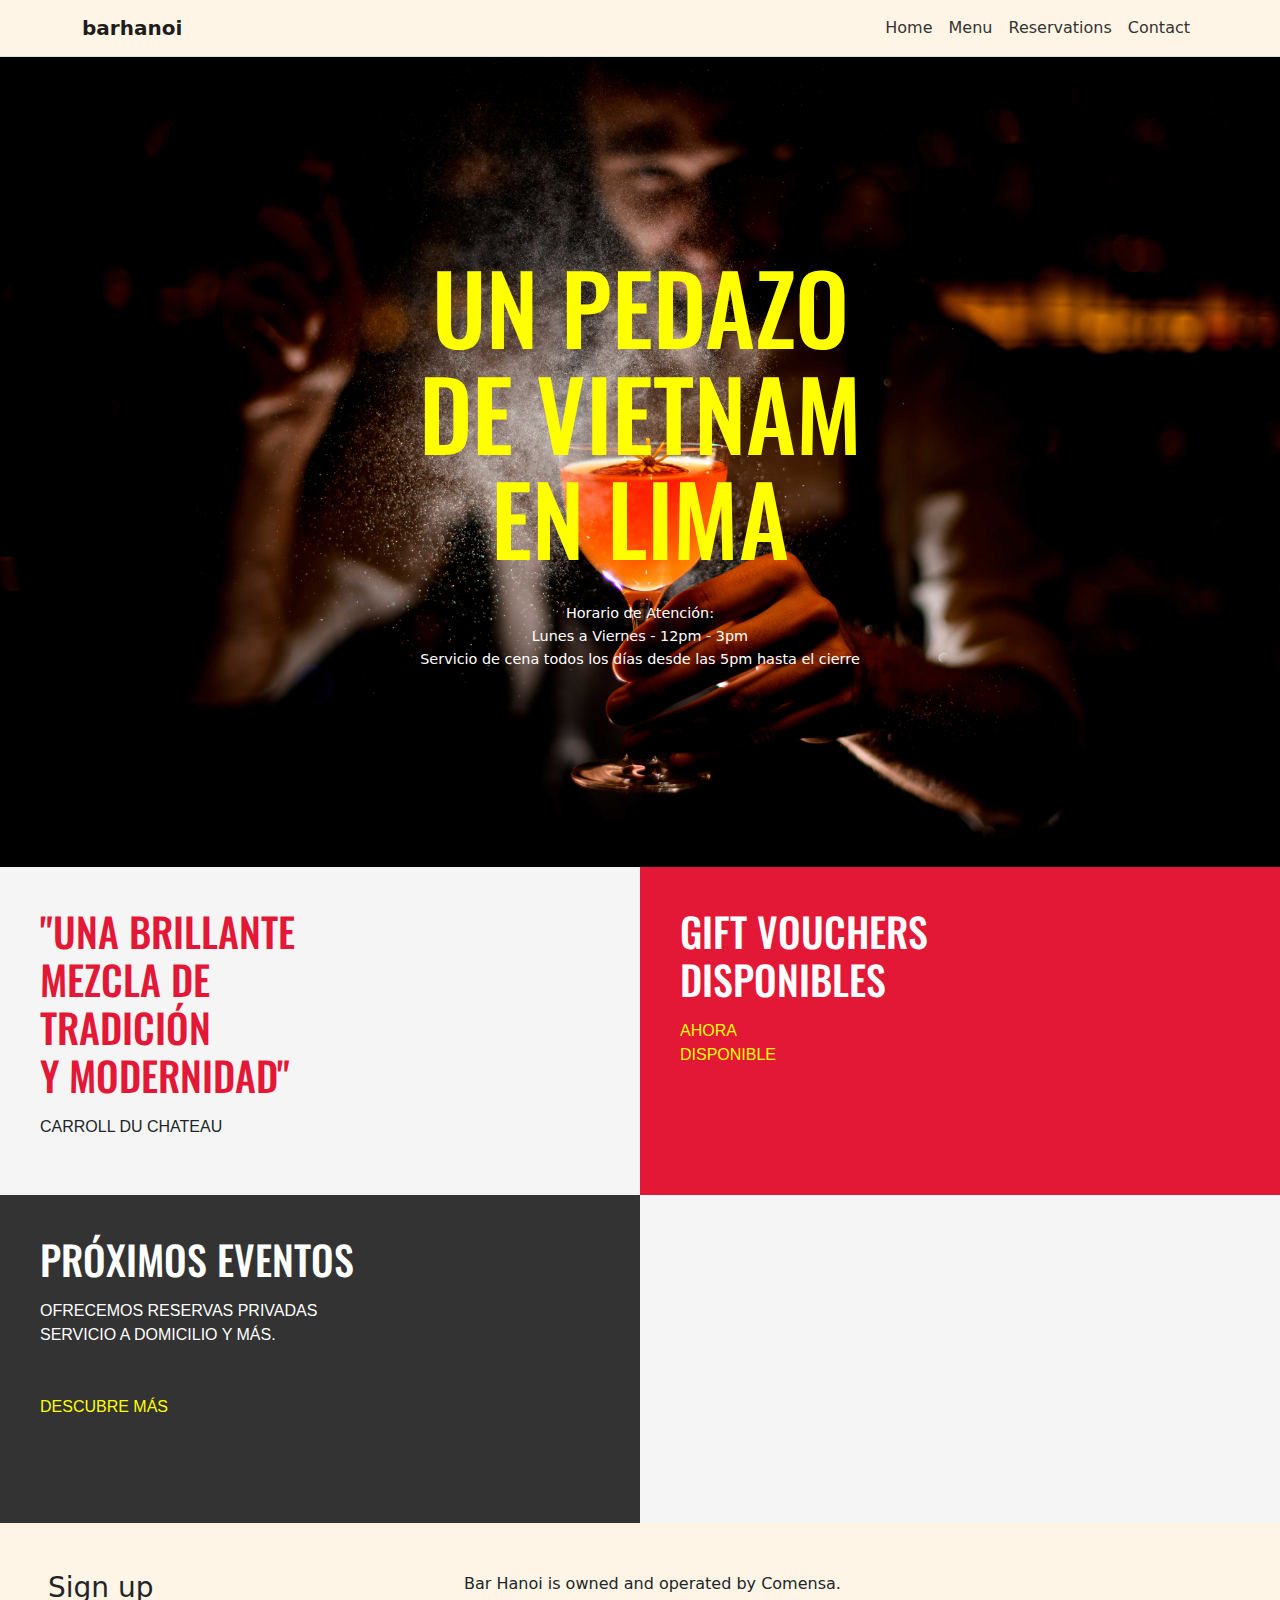
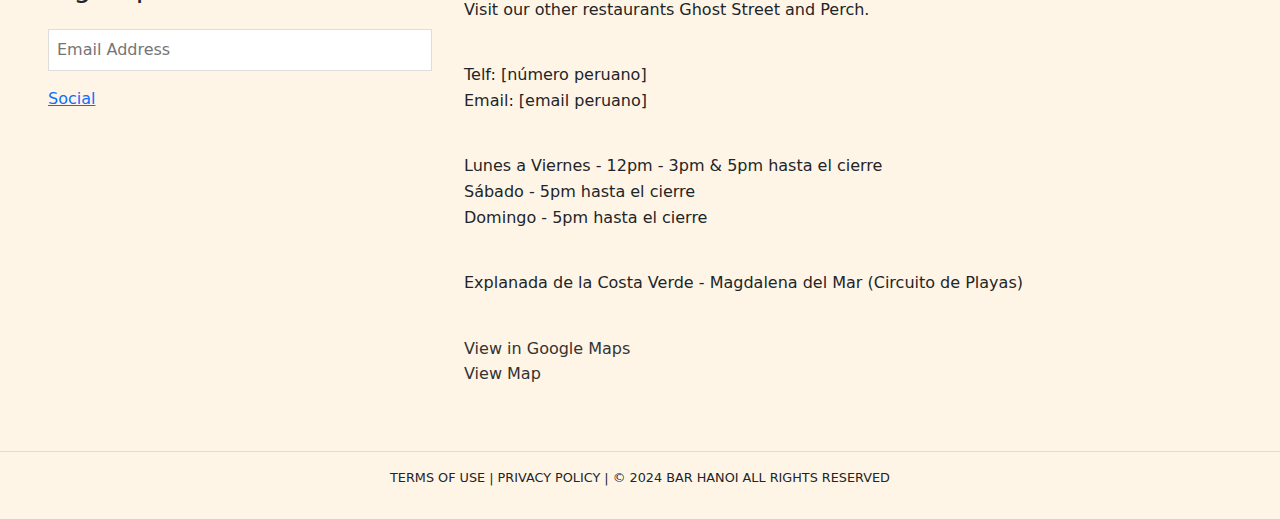
<file: index.html>
<!DOCTYPE html>
<html lang="en">
<head>
    <meta charset="UTF-8">
    <meta name="viewport" content="width=device-width, initial-scale=1.0">
    <meta http-equiv="X-UA-Compatible" content="IE=edge">
    <title>Cafe Hanoi</title>
    <meta name="description" content="Cafe Hanoi Vietnamese">
    <meta name="keywords" content="Cafe, Hanoi, Vietnamese">
    <meta property="og:title" content="Pagina de cafe">
    <meta property="og:description" content="Pagina de cafe">
    <meta property="og:image" content="link a imagen">
    <meta property="og:url" content="https://cafehanoi.com">
    <!-- Google Fonts -->
    <link rel="preconnect" href="https://fonts.googleapis.com">
    <link rel="preconnect" href="https://fonts.gstatic.com" crossorigin>
    <link href="https://fonts.googleapis.com/css2?family=Oswald:wght@500;700&family=Work+Sans:wght@400;500&display=swap" rel="stylesheet">
    <!-- Custom CSS -->
    <link rel="preload" href="estilos.css" as="style">
    <link rel="stylesheet" href="estilos.css">
    <link href="https://cdn.jsdelivr.net/npm/bootstrap@5.3.3/dist/css/bootstrap.min.css" rel="stylesheet" integrity="sha384-QWTKZyjpPEjISv5WaRU9OFeRpok6YctnYmDr5pNlyT2bRjXh0JMhjY6hW+ALEwIH" crossorigin="anonymous">
    <!-- iconos bootstrap -->
    <link rel="stylesheet" href="https://cdn.jsdelivr.net/npm/bootstrap-icons@1.10.3/font/bootstrap-icons.css">
    <link rel="stylesheet" href="https://cdn.jsdelivr.net/npm/bootstrap@5.2.3/dist/css/bootstrap.min.css">
    <link rel="stylesheet" href="css/bootstrap.min.css">
     

</head> 

<body>
  <!-- Navigation -->
  <nav class="navbar navbar-expand-lg" style="background-color: var(--footer-beige);">
    <div class="container">
        <a class="navbar-brand fw-bold" href="index.html">
            barhanoi
        </a>
        <button class="navbar-toggler border-0" type="button" data-bs-toggle="collapse" data-bs-target="#navbarNav">
            <span class="navbar-toggler-icon"></span>
        </button>
        <div class="collapse navbar-collapse justify-content-end" id="navbarNav">
            <ul class="navbar-nav">
                <li class="nav-item">
                    <a class="nav-link" href="index.html">Home</a>
                </li>
                <li class="nav-item">
                    <a class="nav-link" href="page1.html">Menu</a>
                </li>
                <li class="nav-item">
                    <a class="nav-link" href="reservations.html">Reservations</a>
                </li>
                <li class="nav-item">
                    <a class="nav-link" href="contact.html">Contact</a>
                </li>
            </ul>
        </div>
    </div>
</nav>

<!-- Content Grid Section -->
    
    <main>
        <div class="page-container">  
            <section class="hero-section">
          
                <img src="img/1.jpg" 
                     alt="Vietnamese street scene" 
                     class="hero-image">
                <div class="hero-content">
                    <h1 class="hero-title">UN PEDAZO<br>DE VIETNAM<br>EN LIMA</h1>
                    <div class="opening-hours">
                        Horario de Atención:<br>
                        Lunes a Viernes - 12pm - 3pm<br>
                        Servicio de cena todos los días desde las 5pm hasta el cierre
                    </div>
                </div>
            </section>

        
            <section class="info-grid">
                <div class="info-box quote-box">
                    <h2>"UNA BRILLANTE<br>MEZCLA DE<br>TRADICIÓN<br>Y MODERNIDAD"</h2>
                    <p>CARROLL DU CHATEAU</p>
                </div>
                <div class="info-box voucher-box">
                    <h2>GIFT VOUCHERS<br>DISPONIBLES</h2>
                    <p>AHORA<br>DISPONIBLE</p>
                </div>
                <div class="info-box event-box">
                    <h2>PRÓXIMOS EVENTOS</h2>
                    <p>OFRECEMOS RESERVAS PRIVADAS<br>SERVICIO A DOMICILIO Y MÁS.</p>
                    <span class="cta">DESCUBRE MÁS</span>
                </div>
                <div class="info-box"></div>
            </section>
        </div>
    </main>

<!-- Footer -->
        <footer>
            <div class="footer">
                <div class="signup-form">
                    <h3>Sign up</h3>
                    <input type="email" placeholder="Email Address">
                    <a href="#" data-bs-toggle="modal" data-bs-target="#socialModal">Social</a>
                </div>

<!--modal redes-->
<div class="modal fade" id="socialModal" tabindex="-1" aria-labelledby="socialModalLabel" aria-hidden="true">
    <div class="modal-dialog modal-dialog-centered">
        <div class="modal-content border-0">
         <div class="modal-header border-0">
                <button type="button" class="btn-close btn-close-white" data-bs-dismiss="modal" aria-label="Close"></button>
                </div>
            <div class="modal-body text-center py-5">
                <div class="row justify-content-center">
                     <div class="col-6 text-center">
                            <a href="https://www.facebook.com/" class="text-decoration-none">
                                 <i class="bi bi-facebook fs-1 text-danger"></i>
                            </a>
                    </div>
                    <div class="col-6 text-center">
                        <a href="https://www.instagram.com/" class="text-decoration-none">
                        <i class="bi bi-instagram fs-1 text-danger"></i>
                        </a>
                    </div>
                </div>
                
            </div>
        </div>
    </div>
</div>


                <div class="contact-info">
                        <p>Bar Hanoi is owned and operated by Comensa.<br>
                        Visit our other restaurants Ghost Street and Perch.</p>
                        
                        <p>Telf: [número peruano]<br>
                        Email: [email peruano]</p>
                        
                        <p>Lunes a Viernes - 12pm - 3pm & 5pm hasta el cierre<br>
                        Sábado - 5pm hasta el cierre<br>
                        Domingo - 5pm hasta el cierre</p>
                        
                        <p>Explanada de la Costa Verde - Magdalena del Mar (Circuito de Playas)</p>
                    
                    <p><a href="https://www.google.com/maps/place/Geishas+-+ATE/@-12.0617685,-76.9806423,17z/data=!3m1!4b1!4m6!3m5!1s0x9105c7edb5edc8cb:0x7f9acf5bfb6cc3b3!8m2!3d-12.0617738!4d-76.9780674!16s%2Fg%2F11hzcj0d2h?entry=ttu&g_ep=EgoyMDI0MTAyOS4wIKXMDSoASAFQAw%3D%3D">View in Google Maps</a><br>
                    <a href="#">View Map</a></p>
                </div>
            </div>
            <div class="bottom-footer">
                <p>TERMS OF USE | PRIVACY POLICY | © 2024 BAR HANOI ALL RIGHTS RESERVED</p>
            </div>
        </footer>
    </div>
<!-- Scripts -->
    <script src="https://cdn.jsdelivr.net/npm/bootstrap@5.3.3/dist/js/bootstrap.bundle.min.js"></script>

</body>
</html>
</file>
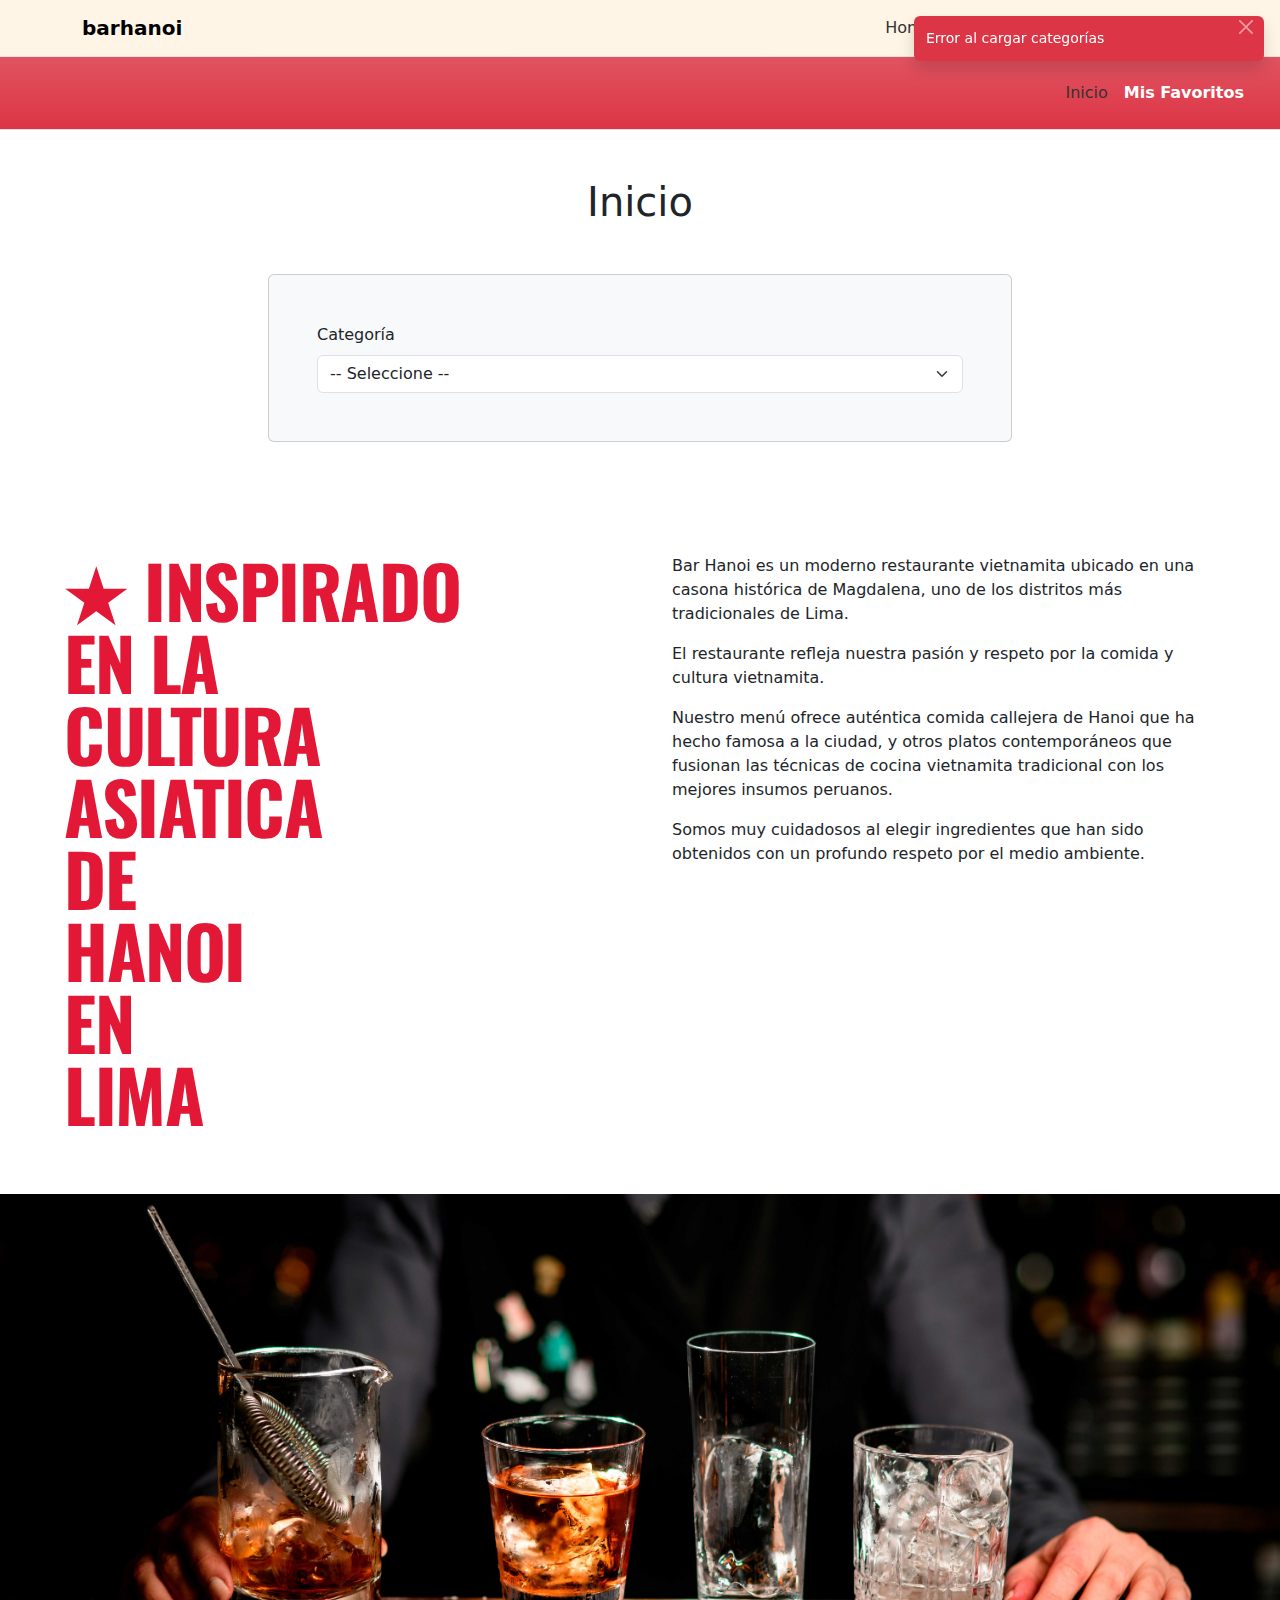
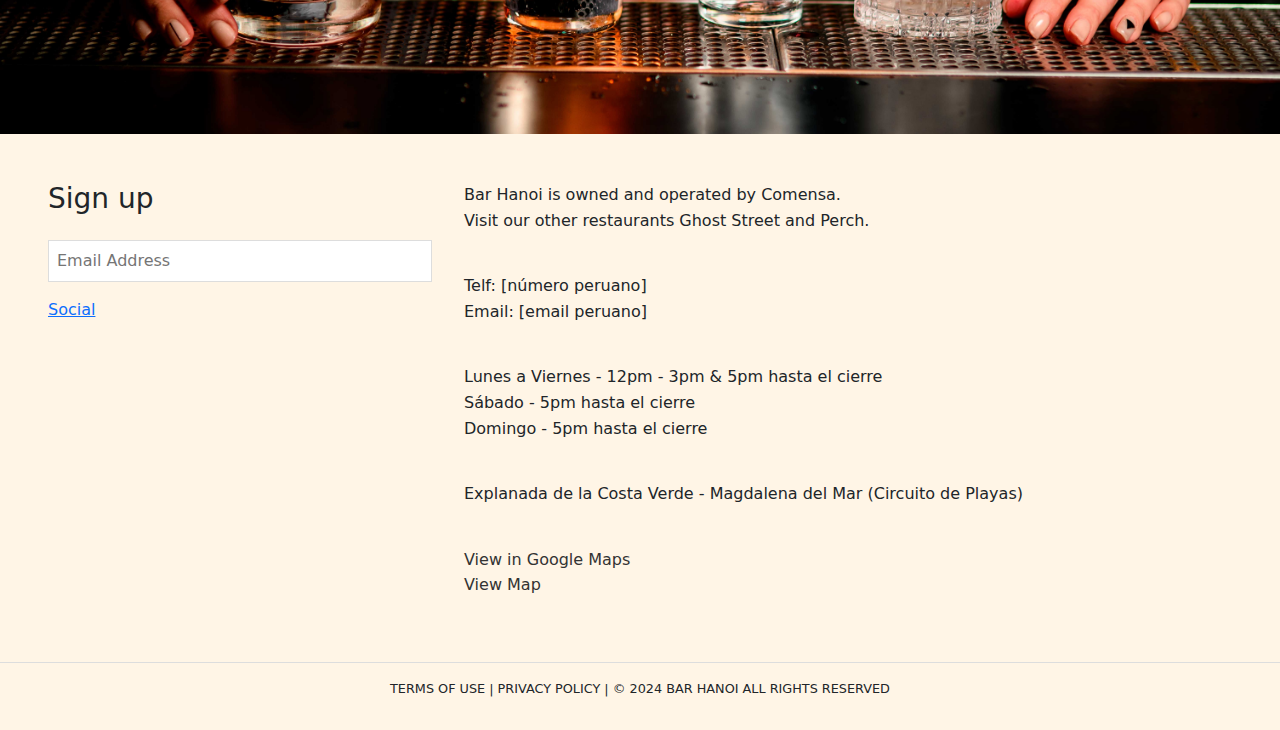
<file: page1.html>
<!DOCTYPE html>
<html lang="en">
<head>
    <meta charset="UTF-8">
    <meta http-equiv="X-UA-Compatible" content="IE=edge">
    <meta name="viewport" content="width=device-width, initial-scale=1.0">
    <title>Cafe Hanoi</title>
    <meta name="description" content="Cafe Hanoi Vietnamese">
    <meta name="keywords" content="Cafe, Hanoi, Vietnamese">
    <meta property="og:title" content="Pagina de cafe">
    <meta property="og:description" content="Pagina de cafe">
    <meta property="og:image" content="link a imagen">
    <meta property="og:url" content="https://cafehanoi.com">
    <!-- Google Fonts -->
    <link rel="preconnect" href="https://fonts.googleapis.com">
    <link rel="preconnect" href="https://fonts.gstatic.com" crossorigin>
    <link href="https://fonts.googleapis.com/css2?family=Oswald:wght@500;700&family=Work+Sans:wght@400;500&display=swap" rel="stylesheet">
    <!-- Custom CSS -->
    <link rel="preload" href="estilos.css" as="style">
    <link rel="stylesheet" href="estilos.css">
    <link href="https://cdn.jsdelivr.net/npm/bootstrap@5.3.3/dist/css/bootstrap.min.css" rel="stylesheet" integrity="sha384-QWTKZyjpPEjISv5WaRU9OFeRpok6YctnYmDr5pNlyT2bRjXh0JMhjY6hW+ALEwIH" crossorigin="anonymous">
    <!-- iconos bootstrap -->
    <!-- Bootstrap CSS -->
    <link href="https://cdn.jsdelivr.net/npm/bootstrap@5.3.3/dist/css/bootstrap.min.css" rel="stylesheet">
    <!-- Bootstrap Icons -->
    <link rel="stylesheet" href="https://cdn.jsdelivr.net/npm/bootstrap-icons@1.10.3/font/bootstrap-icons.css">
</head> 
<body>
  <!-- Navigation -->
  <nav class="navbar navbar-expand-lg" style="background-color: var(--footer-beige);">
    <div class="container">
        <a class="navbar-brand fw-bold" href="index.html">
            barhanoi
        </a>
        <button class="navbar-toggler border-0" type="button" data-bs-toggle="collapse" data-bs-target="#navbarNav">
            <span class="navbar-toggler-icon"></span>
        </button>
        <div class="collapse navbar-collapse justify-content-end" id="navbarNav">
            <ul class="navbar-nav">
                <li class="nav-item">
                    <a class="nav-link" href="index.html">Home</a>
                </li>
                <li class="nav-item">
                    <a class="nav-link" href="page1.html">Menu</a>
                </li>
                <li class="nav-item">
                    <a class="nav-link" href="reservations.html">Reservations</a>
                </li>
                <li class="nav-item">
                    <a class="nav-link" href="contact.html">Contact</a>
                </li>
            </ul>
        </div>
    </div>
</nav>

<!--API RECETAS -->
<section class="cocktails-section">
    <nav class="navbar navbar-expand-lg navbar-dark bg-danger bg-gradient p-3">
        <div class="container-fluid">
            <a class="navbar-brand" href="index.html"></a>
            <button class="navbar-toggler" type="button" data-bs-toggle="collapse" data-bs-target="#navbarNavDropdown" aria-controls="navbarNavDropdown" aria-expanded="false" aria-label="Toggle navigation">
                <span class="navbar-toggler-icon"></span>
            </button>
            <div class="collapse navbar-collapse justify-content-end" id="navbarNavDropdown">
                <ul class="navbar-nav">
                    <li class="nav-item">
                        <a class="nav-link" href="index.html">Inicio</a>
                    </li>
                    <li class="nav-item">
                        <a class="nav-link active" aria-current="page" href="page1_favoritos.html">Mis Favoritos</a>
                    </li>
                </ul>
            </div>
        </div>
    </nav>

    <main class="mt-5 container-lg">
        <h2 class="text-center fs-1">Inicio</h2>

        <div class="d-md-flex justify-content-md-center mt-5">
            <form class="card col-md-8 bg-light p-5">
                <div>
                    <label for="categorias" class="form-label">Categoría</label>
                    <select id="categorias" class="form-select">
                        <option selected>-- Seleccione --</option>
                    </select>
                </div>
            </form>
        </div>
        
        <div id="resultado" class="mt-5">
            <!-- Results will be inserted here by JavaScript -->
        </div>
    </main>

  <!-- Cocktail Details Modal -->
<div class="modal fade" id="cocktailModal" tabindex="-1" aria-labelledby="cocktailModalLabel" aria-hidden="true">
    <div class="modal-dialog modal-lg">
        <div class="modal-content bg-white"> <!-- Agregado bg-white aquí -->
            <div class="modal-header">
                <h5 class="modal-title text-dark" id="cocktailModalLabel"></h5>
                <button type="button" class="btn-close" data-bs-dismiss="modal" aria-label="Close"></button>
            </div>
            <div class="modal-body bg-white"> <!-- Agregado bg-white aquí también -->
                <div class="row">
                    <div class="col-md-6">
                        <img id="modal-cocktail-img" class="img-fluid rounded" alt="Cocktail">
                    </div>
                    <div class="col-md-6">
                        <h3 class="text-dark">Ingredientes</h3>
                        <ul id="modal-ingredients" class="list-unstyled text-dark"></ul>
                        <h3 class="text-dark">Instrucciones</h3>
                        <p id="modal-instructions" class="text-dark"></p>
                    </div>
                </div>
            </div>
            <div class="modal-footer bg-white"> <!-- Agregado bg-white aquí también -->
                <button type="button" class="btn btn-secondary" data-bs-dismiss="modal">Cerrar</button>
                <button type="button" class="btn btn-danger" id="guardarFavorito">Guardar Favorito</button>
            </div>
        </div>
    </div>
</div>

    <!-- Toast Notification -->
    <div class="toast-container position-fixed top-0 end-0 p-3">
        <div id="toast" class="toast align-items-center text-white bg-danger border-0" role="alert" aria-live="assertive" aria-atomic="true">
            <div class="d-flex">
                <div class="toast-body"></div>
                <button type="button" class="btn-close btn-close-white me-2 m-auto" data-bs-dismiss="toast" aria-label="Close"></button>
            </div>
        </div>
    </div>
</section>
<!-- END API RECETAS -->

 <!-- Content Grid Section -->
 <section class="content-grid">
              
    <div class="title-section">
        <span class="star">★</span>
        INSPIRADO<br>
        EN LA<br>
        CULTURA<br>
        ASIATICA<br>
        DE<br>
        HANOI<br>
        EN<br>
        LIMA
    </div>

    <div class="description-section">
        <p>Bar Hanoi es un moderno restaurante vietnamita ubicado en una casona histórica de Magdalena, uno de los distritos más tradicionales de Lima.</p>
        <p>El restaurante refleja nuestra pasión y respeto por la comida y cultura vietnamita.</p>
        <p>Nuestro menú ofrece auténtica comida callejera de Hanoi que ha hecho famosa a la ciudad, y otros platos contemporáneos que fusionan las técnicas de cocina vietnamita tradicional con los mejores insumos peruanos.</p>
        <p>Somos muy cuidadosos al elegir ingredientes que han sido obtenidos con un profundo respeto por el medio ambiente.</p>
    </div>
  </section>
  <!-- Restaurant Photo -->  
  <img src="img/3.jpg" alt="Restaurant interior" class="restaurant-photo">

</div>   
</main>

<!-- Footer -->

        <footer>
            <div class="footer">
                <div class="signup-form">
                    <h3>Sign up</h3>
                    <input type="email" placeholder="Email Address">
                    <a href="#" data-bs-toggle="modal" data-bs-target="#socialModal">Social</a>
                </div>

<!--modal redes-->
<div class="modal fade" id="socialModal" tabindex="-1" aria-labelledby="socialModalLabel" aria-hidden="true">
    <div class="modal-dialog modal-dialog-centered">
        <div class="modal-content">
         <div class="modal-header border-0">
                <button type="button" class="btn-close btn-close-white" data-bs-dismiss="modal" aria-label="Close"></button>
                </div>
            <div class="modal-body text-center py-5">
                <div class="row justify-content-center">
                     <div class="col-6 text-center">
                            <a href="https://www.facebook.com/" class="text-decoration-none">
                                 <i class="bi bi-facebook fs-1 text-danger"></i>
                            </a>
                    </div>
                    <div class="col-6 text-center">
                        <a href="https://www.instagram.com/" class="text-decoration-none">
                        <i class="bi bi-instagram fs-1 text-danger"></i>
                        </a>
                    </div>
                </div>
                
            </div>
        </div>
    </div>
</div>


                <div class="contact-info">
                    <p>Bar Hanoi is owned and operated by Comensa.<br>
                    Visit our other restaurants Ghost Street and Perch.</p>
                    
                    <p>Telf: [número peruano]<br>
                    Email: [email peruano]</p>
                    
                    <p>Lunes a Viernes - 12pm - 3pm & 5pm hasta el cierre<br>
                    Sábado - 5pm hasta el cierre<br>
                    Domingo - 5pm hasta el cierre</p>
                    
                    <p>Explanada de la Costa Verde - Magdalena del Mar (Circuito de Playas)</p>
                    
                    <p><a href="#">View in Google Maps</a><br>
                    <a href="#">View Map</a></p>
                </div>
            </div>
            <div class="bottom-footer">
                <p>TERMS OF USE | PRIVACY POLICY | © 2024 BAR HANOI ALL RIGHTS RESERVED</p>
            </div>
        </footer>
    </div>


    <!-- Scripts -->
<script src="https://cdn.jsdelivr.net/npm/bootstrap@5.3.3/dist/js/bootstrap.bundle.min.js"></script>
<script src="js/app.js"></script>

</body>
</html>
</file>
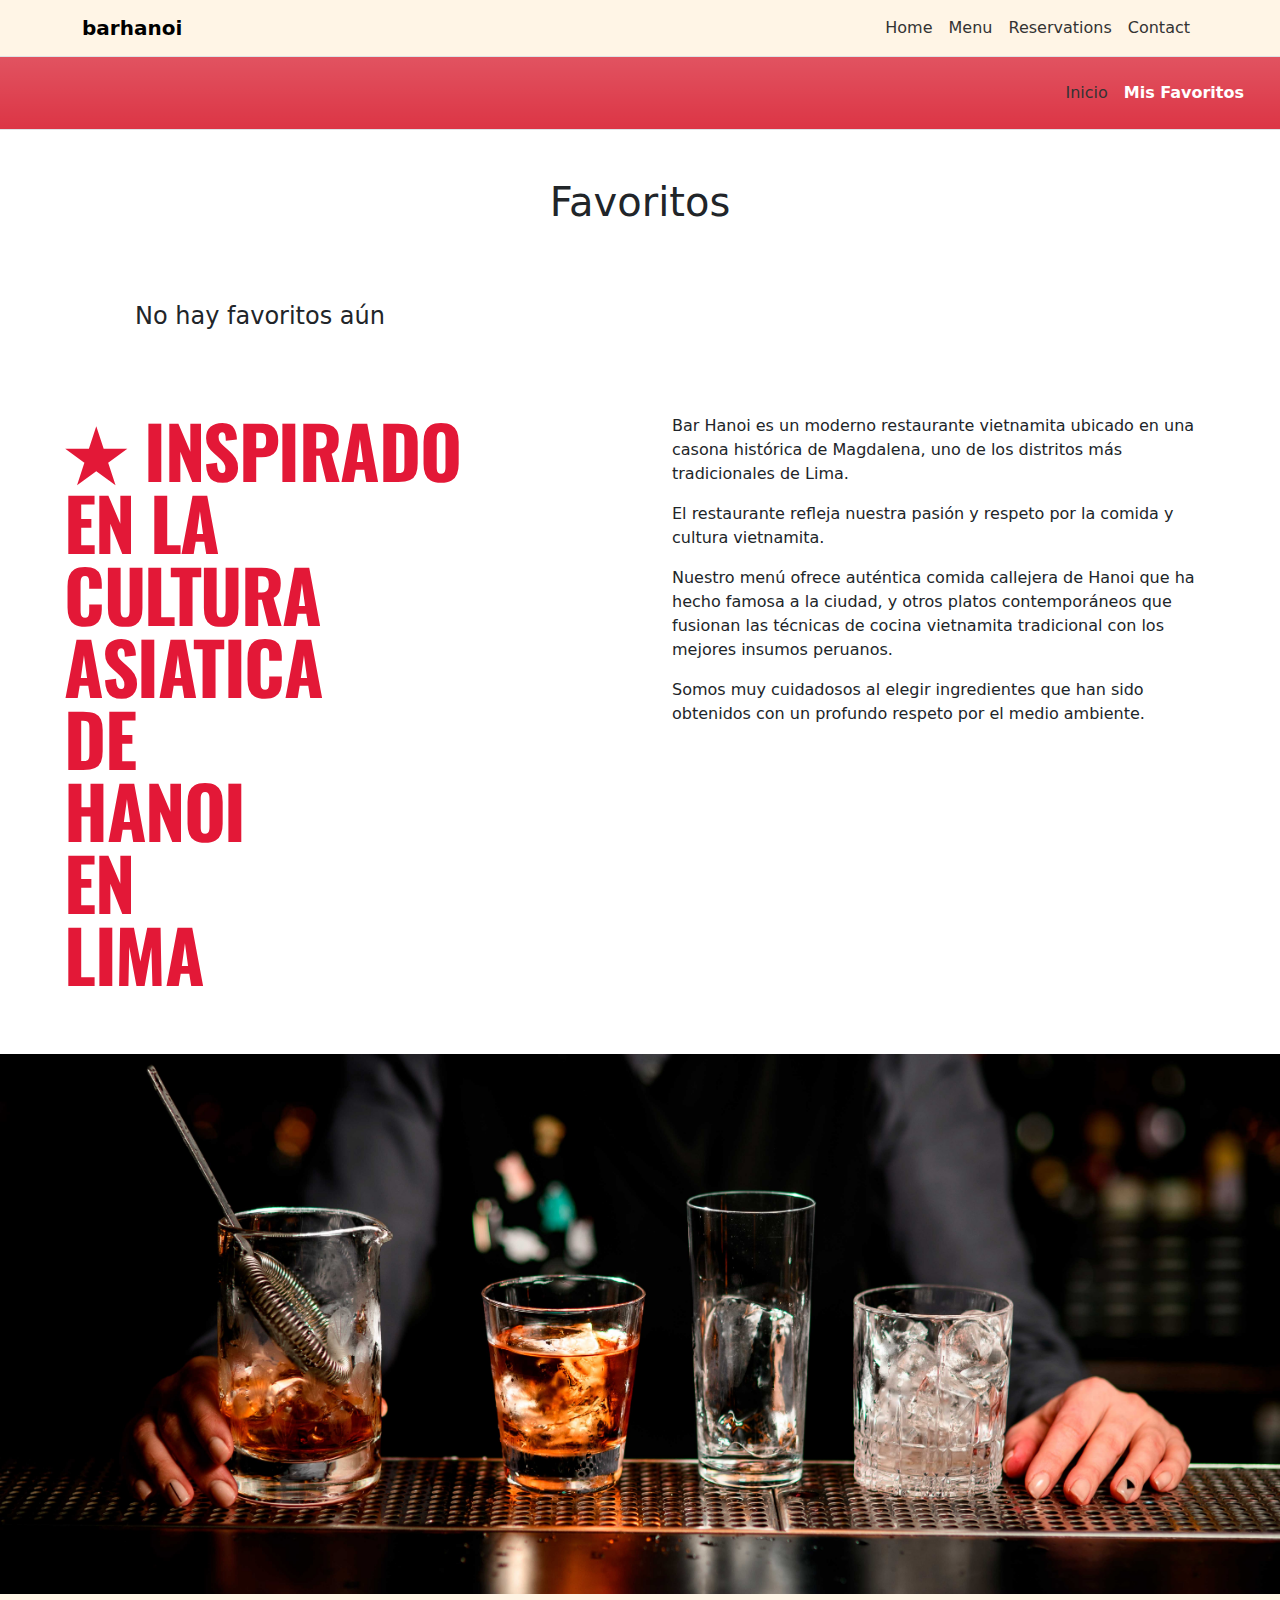
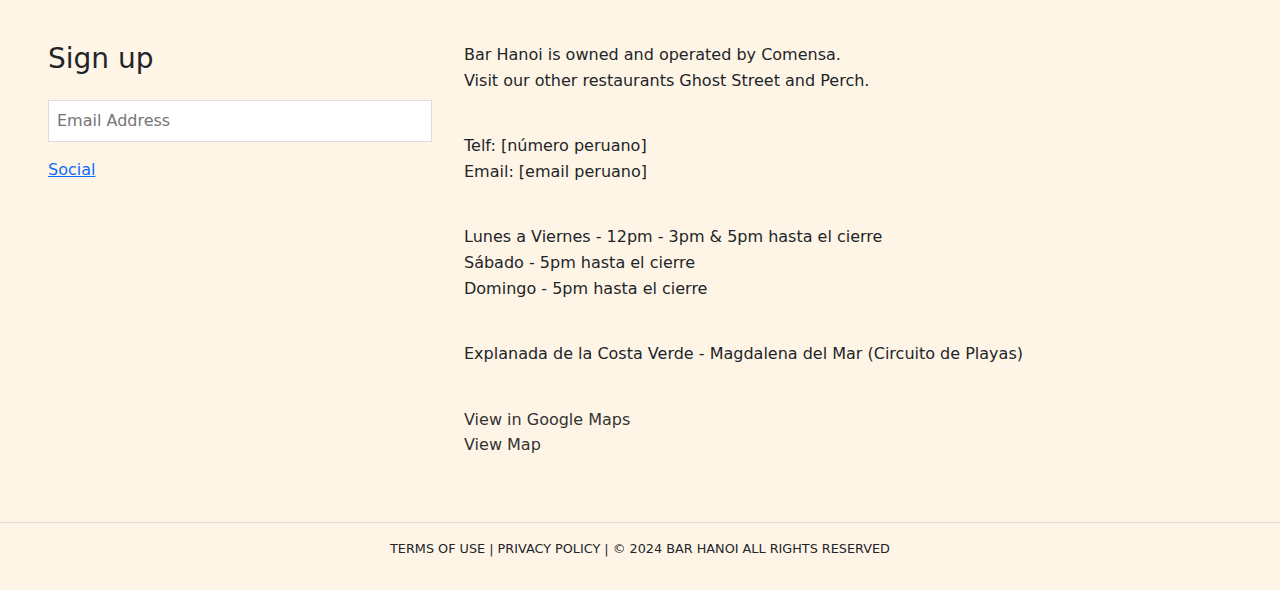
<file: page1_favoritos.html>
<!DOCTYPE html>
<html lang="en">
<head>
    <meta charset="UTF-8">
    <meta http-equiv="X-UA-Compatible" content="IE=edge">
    <meta name="viewport" content="width=device-width, initial-scale=1.0">
    <title>Cafe Hanoi</title>
    <meta name="description" content="Cafe Hanoi Vietnamese">
    <meta name="keywords" content="Cafe, Hanoi, Vietnamese">
    <meta property="og:title" content="Pagina de cafe">
    <meta property="og:description" content="Pagina de cafe">
    <meta property="og:image" content="link a imagen">
    <meta property="og:url" content="https://cafehanoi.com">
    <!-- Google Fonts -->
    <link rel="preconnect" href="https://fonts.googleapis.com">
    <link rel="preconnect" href="https://fonts.gstatic.com" crossorigin>
    <link href="https://fonts.googleapis.com/css2?family=Oswald:wght@500;700&family=Work+Sans:wght@400;500&display=swap" rel="stylesheet">
    <!-- Custom CSS -->
    <link rel="preload" href="estilos.css" as="style">
    <link rel="stylesheet" href="estilos.css">
    <link href="https://cdn.jsdelivr.net/npm/bootstrap@5.3.3/dist/css/bootstrap.min.css" rel="stylesheet" integrity="sha384-QWTKZyjpPEjISv5WaRU9OFeRpok6YctnYmDr5pNlyT2bRjXh0JMhjY6hW+ALEwIH" crossorigin="anonymous">
    <!-- iconos bootstrap -->
    <!-- Bootstrap CSS -->
    <link href="https://cdn.jsdelivr.net/npm/bootstrap@5.3.3/dist/css/bootstrap.min.css" rel="stylesheet">
    <!-- Bootstrap Icons -->
    <link rel="stylesheet" href="https://cdn.jsdelivr.net/npm/bootstrap-icons@1.10.3/font/bootstrap-icons.css">
</head> 
<body>
  <!-- Navigation -->
  <nav class="navbar navbar-expand-lg" style="background-color: var(--footer-beige);">
    <div class="container">
        <a class="navbar-brand fw-bold" href="index.html">
            barhanoi
        </a>
        <button class="navbar-toggler border-0" type="button" data-bs-toggle="collapse" data-bs-target="#navbarNav">
            <span class="navbar-toggler-icon"></span>
        </button>
        <div class="collapse navbar-collapse justify-content-end" id="navbarNav">
            <ul class="navbar-nav">
                <li class="nav-item">
                    <a class="nav-link" href="index.html">Home</a>
                </li>
                <li class="nav-item">
                    <a class="nav-link" href="page1.html">Menu</a>
                </li>
                <li class="nav-item">
                    <a class="nav-link" href="reservations.html">Reservations</a>
                </li>
                <li class="nav-item">
                    <a class="nav-link" href="contact.html">Contact</a>
                </li>
            </ul>
        </div>
    </div>
</nav>

<!--API RECETAS/FAVORITOS -->
<section class="cocktails-section">
    <nav class="navbar navbar-expand-lg navbar-dark bg-danger bg-gradient p-3">
        <div class="container-fluid">
            <a class="navbar-brand" href="index.html"></a>
            <button class="navbar-toggler" type="button" data-bs-toggle="collapse" data-bs-target="#navbarNavDropdown" aria-controls="navbarNavDropdown" aria-expanded="false" aria-label="Toggle navigation">
                <span class="navbar-toggler-icon"></span>
            </button>
            <div class="collapse navbar-collapse justify-content-end" id="navbarNavDropdown">
                <ul class="navbar-nav">
                    <li class="nav-item">
                        <a class="nav-link" href="index.html">Inicio</a>
                    </li>
                    <li class="nav-item">
                        <a class="nav-link active" aria-current="page" href="page1_favoritos.html">Mis Favoritos</a>
                    </li>
                </ul>
            </div>
        </div>
    </nav>

    <main class="mt-5 container-lg">
        <h2 class="text-center fs-1">Favoritos</h2>
        <div id="resultado" class="mt-5">
            <div class="row row-cols-1 row-cols-md-3 g-4 favoritos">
                <!-- Cards will be inserted here by JavaScript -->
            </div>
        </div>
    </main>

    <!-- Cocktail Details Modal -->
    <div class="modal fade" id="cocktailModal" tabindex="-1" aria-labelledby="cocktailModalLabel" aria-hidden="true">
        <div class="modal-dialog modal-lg">
            <div class="modal-content bg-white">
                <div class="modal-header">
                    <h5 class="modal-title text-dark" id="cocktailModalLabel"></h5>
                    <button type="button" class="btn-close" data-bs-dismiss="modal" aria-label="Close"></button>
                </div>
                <div class="modal-body bg-white">
                    <div class="row">
                        <div class="col-md-6">
                            <img id="modal-cocktail-img" class="img-fluid rounded" alt="Cocktail">
                        </div>
                        <div class="col-md-6">
                            <h3 class="text-dark">Ingredientes</h3>
                            <ul id="modal-ingredients" class="list-unstyled text-dark"></ul>
                            <h3 class="text-dark">Instrucciones</h3>
                            <p id="modal-instructions" class="text-dark"></p>
                        </div>
                    </div>
                </div>
                <div class="modal-footer bg-white">
                    <button type="button" class="btn btn-secondary" data-bs-dismiss="modal">Cerrar</button>
                    <button type="button" class="btn btn-danger" id="guardarFavorito">Guardar Favorito</button>
                </div>
            </div>
        </div>
    </div>

    <!-- Toast Notification -->
    <div class="toast-container position-fixed top-0 end-0 p-3">
        <div id="toast" class="toast align-items-center text-white bg-danger border-0" role="alert" aria-live="assertive" aria-atomic="true">
            <div class="d-flex">
                <div class="toast-body"></div>
                <button type="button" class="btn-close btn-close-white me-2 m-auto" data-bs-dismiss="toast" aria-label="Close"></button>
            </div>
        </div>
    </div>
</section>

<!-- END API RECETAS/FAVORITOS -->

 <!-- Content Grid Section -->
 <section class="content-grid">
              
    <div class="title-section">
        <span class="star">★</span>
        INSPIRADO<br>
        EN LA<br>
        CULTURA<br>
        ASIATICA<br>
        DE<br>
        HANOI<br>
        EN<br>
        LIMA
    </div>

    <div class="description-section">
        <p>Bar Hanoi es un moderno restaurante vietnamita ubicado en una casona histórica de Magdalena, uno de los distritos más tradicionales de Lima.</p>
        <p>El restaurante refleja nuestra pasión y respeto por la comida y cultura vietnamita.</p>
        <p>Nuestro menú ofrece auténtica comida callejera de Hanoi que ha hecho famosa a la ciudad, y otros platos contemporáneos que fusionan las técnicas de cocina vietnamita tradicional con los mejores insumos peruanos.</p>
        <p>Somos muy cuidadosos al elegir ingredientes que han sido obtenidos con un profundo respeto por el medio ambiente.</p>
    </div>
  </section>
  <!-- Restaurant Photo -->  
  <img src="img/3.jpg" alt="Restaurant interior" class="restaurant-photo">

</div>   
</main>

<!-- Footer -->

        <footer>
            <div class="footer">
                <div class="signup-form">
                    <h3>Sign up</h3>
                    <input type="email" placeholder="Email Address">
                    <a href="#" data-bs-toggle="modal" data-bs-target="#socialModal">Social</a>
                </div>

<!--modal redes-->
<div class="modal fade" id="socialModal" tabindex="-1" aria-labelledby="socialModalLabel" aria-hidden="true">
    <div class="modal-dialog modal-dialog-centered">
        <div class="modal-content">
         <div class="modal-header border-0">
                <button type="button" class="btn-close btn-close-white" data-bs-dismiss="modal" aria-label="Close"></button>
                </div>
            <div class="modal-body text-center py-5">
                <div class="row justify-content-center">
                     <div class="col-6 text-center">
                            <a href="https://www.facebook.com/" class="text-decoration-none">
                                 <i class="bi bi-facebook fs-1 text-danger"></i>
                            </a>
                    </div>
                    <div class="col-6 text-center">
                        <a href="https://www.instagram.com/" class="text-decoration-none">
                        <i class="bi bi-instagram fs-1 text-danger"></i>
                        </a>
                    </div>
                </div>
                
            </div>
        </div>
    </div>
</div>


                <div class="contact-info">
                    <p>Bar Hanoi is owned and operated by Comensa.<br>
                    Visit our other restaurants Ghost Street and Perch.</p>
                    
                    <p>Telf: [número peruano]<br>
                    Email: [email peruano]</p>
                    
                    <p>Lunes a Viernes - 12pm - 3pm & 5pm hasta el cierre<br>
                    Sábado - 5pm hasta el cierre<br>
                    Domingo - 5pm hasta el cierre</p>
                    
                    <p>Explanada de la Costa Verde - Magdalena del Mar (Circuito de Playas)</p>
                    
                    <p><a href="#">View in Google Maps</a><br>
                    <a href="#">View Map</a></p>
                </div>
            </div>
            <div class="bottom-footer">
                <p>TERMS OF USE | PRIVACY POLICY | © 2024 BAR HANOI ALL RIGHTS RESERVED</p>
            </div>
        </footer>
    </div>


    <!-- Scripts -->
<script src="https://cdn.jsdelivr.net/npm/bootstrap@5.3.3/dist/js/bootstrap.bundle.min.js"></script>
<script src="js/app.js"></script>

</body>
</html>
</file>
<file: estilos.css>
@charset "UTF-8";
:root {
  --primary-red: #e31837;
  --accent-yellow: #ffff00;
  --light-gray: #f5f5f5;
  --dark-gray: #333333;
  --footer-beige: #fff5e6;
}

* {
  margin: 0;
  padding: 0;
  box-sizing: border-box;
}

/* navbar hecho con bootstrap*/
.navbar {
  background-color: #f8f9fa; /* Set background color */
  border-bottom: 1px solid #dee2e6; /* Add a bottom border */
}

.navbar-brand {
  font-weight: bold;
  color: #007bff; /* Set brand color */
}

.navbar-toggler {
  border-color: #dee2e6; /* Set border color */
}

.navbar-nav .nav-link {
  color: #333; /* Set link color */
  font-weight: 500; /* Set font weight */
}

.navbar-nav .nav-link.active {
  color: #007bff; /* Set active link color */
  font-weight: bold;
}

/* Page container */
.page-container {
  display: grid;
  grid-template-rows: auto 1fr auto; /* tiene 3 lineas que ajustan su altura */
  min-height: 100vh; /* Esta propiedad establece la altura mínima del contenedor */
}

.hero-section {
  position: relative;
  display: grid;
  grid-template-columns: 1fr;
  height: 90vh;
  overflow: hidden; /* PARA QUE LA IMAGEN NO SE SALGA DE SUS BORDES */
}

.hero-image {
  width: 100%;
  height: 100%;
  object-fit: cover; /* la imagen ajusta su apecto al ancho y alto especificados*/
  animation-name: colores;
  animation-duration: 15s;
  animation-iteration-count: infinite;
  z-index: 0;
}

@keyframes colores {
  0%, 100% {
    filter: sepia(0) saturate(1);
  }
  30% {
    filter: sepia(0) saturate(0);
  }
  80% {
    filter: sepia(1) saturate(1);
  }
}
.hero-content {
  position: absolute;
  top: 50%;
  left: 50%;
  transform: translate(-50%, -50%);
  color: white;
  text-align: center;
  z-index: 2;
}

.hero-title {
  font-size: 6rem;
  color: var(--accent-yellow);
  text-transform: uppercase;
  line-height: 1.1;
  margin-bottom: 2rem;
  font-family: "Oswald", sans-serif;
}

.opening-hours {
  font-size: 0.9rem;
  line-height: 1.6;
}

/*Content Grid Section-INDEX*/
.info-grid {
  display: grid;
  grid-template-columns: repeat(2, 1fr);
  grid-template-rows: repeat(2, 1fr);
  /*gap: 1px; Esta propiedad establece un espacio de 1 píxel entre los elementos de la cuadrícula, tanto horizontal como verticalmente.*/
  background: var(--light-gray);
  font-family: "Oswald", sans-serif;
}

.info-grid p {
  font-family: "Segoe UI", Tahoma, Geneva, Verdana, sans-serif;
}

.info-box {
  padding: 2.5rem; /*ESPACIO HACIA ADENTRO*/
}

.quote-box {
  background: var(--light-gray);
}

.quote-box h2 {
  color: var(--primary-red);
  font-size: 2.5rem;
  line-height: 1.2;
  margin-bottom: 1rem;
}

.voucher-box {
  background: var(--primary-red);
  color: white;
}

.voucher-box h2 {
  font-size: 2.5rem;
  margin-bottom: 1rem;
}

.voucher-box p {
  color: var(--accent-yellow);
}

.event-box {
  background: var(--dark-gray);
  color: white;
}

.event-box p {
  margin-top: 1rem;
}

.event-box h2 {
  font-size: 2.5rem;
  margin-bottom: 1rem;
}

.event-box .cta {
  color: var(--accent-yellow);
  margin-top: 2rem;
  display: inline-block;
  cursor: pointer;
  font-family: "Segoe UI", Tahoma, Geneva, Verdana, sans-serif;
}

/* Content Grid-PAGE1*/
.content-grid {
  display: grid;
  grid-template-columns: 1fr 1fr;
  gap: 4rem;
  padding: 4rem;
  background-color: var(--bg-cream);
}

.restaurant-photo {
  width: 100%;
  height: 60vh;
  object-fit: cover;
}

.description-section {
  font-size: 1rem;
}

.title-section {
  font-family: "Oswald", sans-serif;
  font-size: 4.5rem;
  line-height: 1;
  color: var(--primary-red);
  text-transform: uppercase;
  font-weight: 700;
  letter-spacing: -0.02em;
  position: relative;
}

/* Footer */
.footer {
  display: grid;
  grid-template-columns: 1fr 2fr;
  gap: 2rem;
  padding: 3rem;
  background: var(--footer-beige);
}

.signup-form input {
  width: 100%;
  padding: 0.5rem;
  margin: 1rem 0;
  border: 1px solid #ddd;
}

.contact-info {
  display: grid;
  gap: 1.5rem;
}

.contact-info p {
  line-height: 1.6;
}

.contact-info a {
  color: var(--dark-gray);
  text-decoration: none;
}

.bottom-footer {
  padding: 1rem;
  text-align: center;
  background: var(--footer-beige);
  border-top: 1px solid #ddd;
  font-size: 0.8rem;
}

/* Estilos para pantallas pequeñas */
@media (max-width: 1000px) {
  .hero-title {
    font-size: 4rem;
  }
  .info-grid {
    grid-template-columns: 1fr;
  }
  .content-grid { /* flexbox para que el texto baje*/
    display: flex;
    flex-flow: row wrap;
  }
  .footer {
    grid-template-columns: 1fr;
  }
  .opening-hours {
    font-size: 0.8rem;
  }
  .info-box {
    padding: 1.5rem;
  }
  .quote-box h2,
  .voucher-box h2,
  .event-box h2 {
    font-size: 1.8rem;
  }
  .navbar-nav .nav-link {
    padding: 0.25rem 0.5rem;
    border-bottom: 1px solid #dee2e6;
  }
  .navbar-nav .nav-link.active {
    border-bottom: 2px solid #f3f3f3;
  }
  /* Contenido */
  .description-section {
    font-size: 0.9rem;
  }
  .title-section {
    font-size: 2.5rem;
  }
}

/* Estilos para el modal */
.modal-content {
  background-color: transparent !important;
  border: #e31837;
}

.btn-close {
  position: absolute;
  right: 1rem;
  top: 1rem;
  filter: invert(1);
}

.modal-body {
  display: flex;
  justify-content: center;
  gap: 3rem;
  padding: 1rem;
}

.modal-body a {
  color: #e31837;
  font-size: 2rem;
}

.modal-body a:hover {
  opacity: 0.8;
}

/*# sourceMappingURL=estilos.css.map */

/* Reserva, menu, carrito */
body {
  background-color: #f8f9fa;
  font-family: Arial, sans-serif;
}

h1, h2 {
  color: #8B0000;
}



.btn-primary {
  background-color: #8B0000;
  border-color: #8B0000;
}

.btn-primary:hover {
  background-color: #a52a2a;
  border-color: #a52a2a;
}

#menuContainer, #cartContainer {
  border: 1px solid #ddd;
  padding: 15px;
  border-radius: 5px;
  background: #fff;
  margin-top: 10px;
}
</file>
